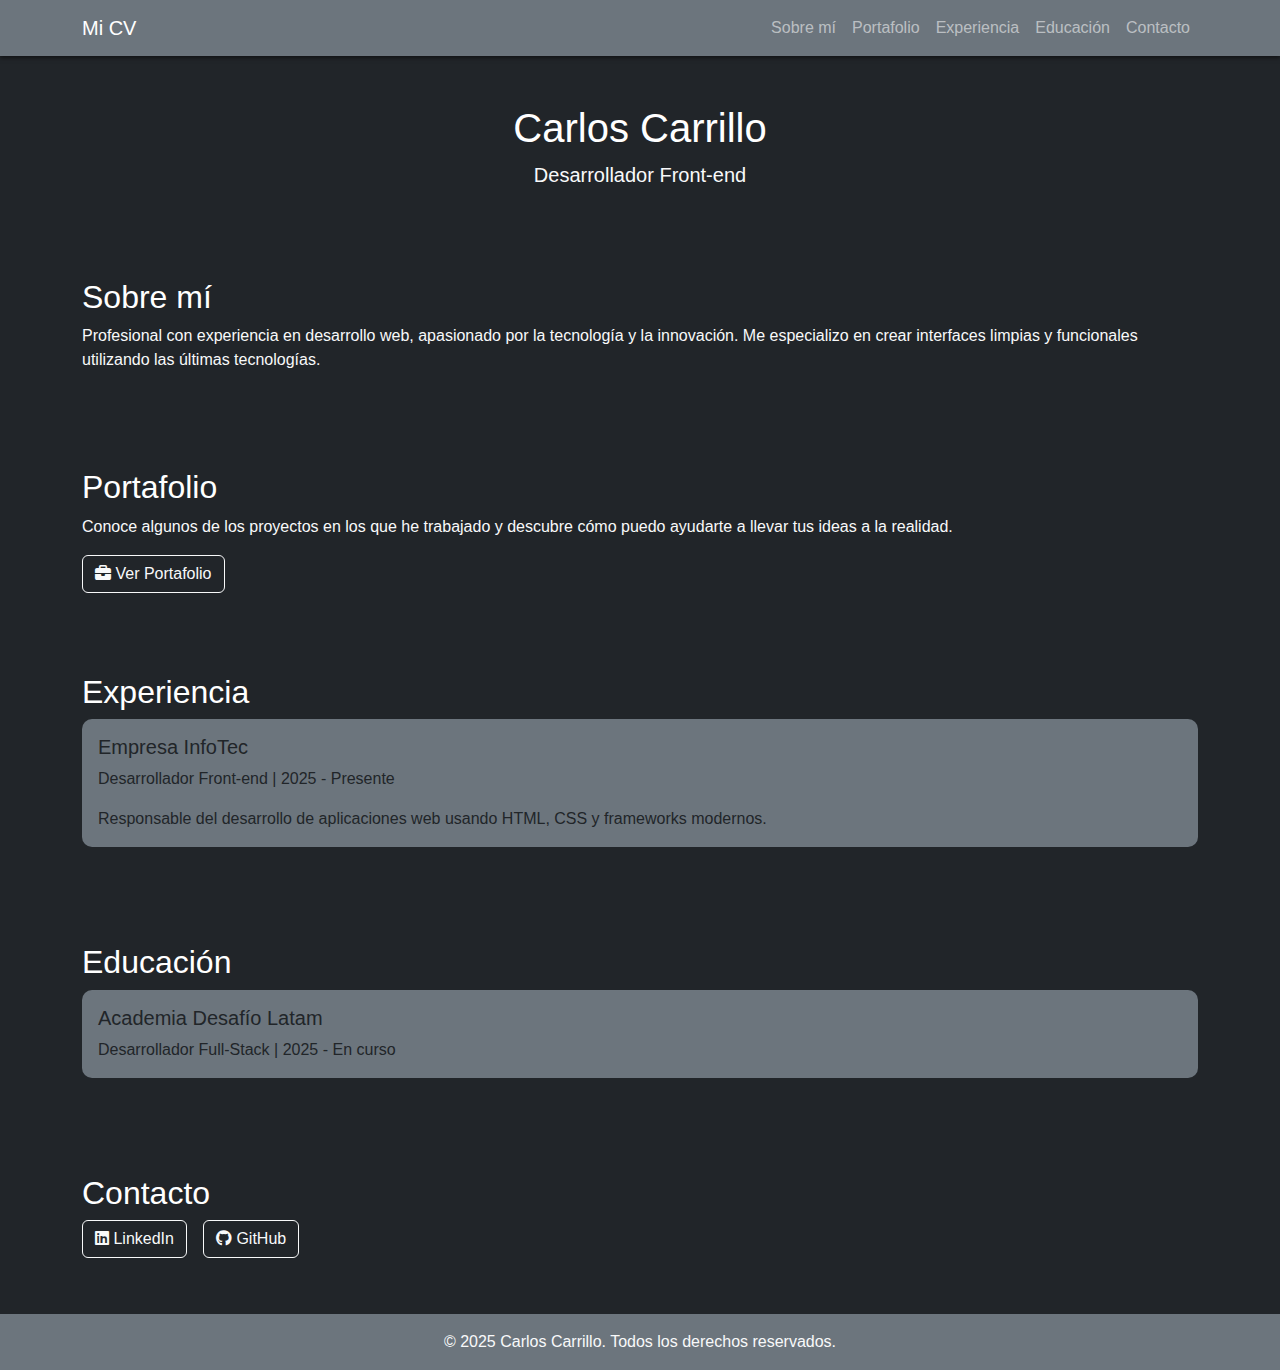
<file: index.html>
<!DOCTYPE html>
<html lang="es">
<head>
  <meta charset="UTF-8">
  <meta name="viewport" content="width=device-width, initial-scale=1.0">
  <title>Mi CV</title>
  <!-- Bootstrap CSS -->
  <link href="https://cdn.jsdelivr.net/npm/bootstrap@5.3.0/dist/css/bootstrap.min.css" rel="stylesheet">
  <!-- Font Awesome CSS para iconos -->
  <link rel="stylesheet" href="https://cdnjs.cloudflare.com/ajax/libs/font-awesome/6.2.0/css/all.min.css">
  <!-- Hoja CSS -->
  <link rel="stylesheet" href="./assets/css/styles.css">
</head>
<body class="bg-dark text-light">
  <!-- Navbar -->
  <nav class="navbar navbar-expand-lg navbar-dark bg-secondary">
    <div class="container">
      <a class="navbar-brand" href="#">Mi CV</a>
      <button class="navbar-toggler" type="button" data-bs-toggle="collapse" data-bs-target="#navbarNav">
        <span class="navbar-toggler-icon"></span>
      </button>
      <div class="collapse navbar-collapse" id="navbarNav">
        <ul class="navbar-nav ms-auto">
          <li class="nav-item"><a class="nav-link" href="#about">Sobre mí</a></li>
          <li class="nav-item"><a class="nav-link" href="#portfolio">Portafolio</a></li>
          <li class="nav-item"><a class="nav-link" href="#experience">Experiencia</a></li>
          <li class="nav-item"><a class="nav-link" href="#education">Educación</a></li>
          <li class="nav-item"><a class="nav-link" href="#contact">Contacto</a></li>
        </ul>
      </div>
    </div>
  </nav>

  <!-- Header -->
  <header class="container py-5">
    <div class="text-center">
      <h1>Carlos Carrillo</h1>
      <p class="lead">Desarrollador Front-end</p>
    </div>
  </header>

  <!-- Sección Sobre mí -->
  <section id="about" class="container py-4">
    <h2>Sobre mí</h2>
    <p>Profesional con experiencia en desarrollo web, apasionado por la tecnología y la innovación. Me especializo en crear interfaces limpias y funcionales utilizando las últimas tecnologías.</p>
  </section>

<!-- Sección Portafolio -->
<section id="portfolio" class="container py-4">
    <h2>Portafolio</h2>
    <p>Conoce algunos de los proyectos en los que he trabajado y descubre cómo puedo ayudarte a llevar tus ideas a la realidad.</p>
    <a href="portafolio.html" target="_blank" class="btn btn-outline-light">
      <i class="fas fa-briefcase"></i> Ver Portafolio
    </a>
  </section>

  <!-- Sección Experiencia -->
  <section id="experience" class="container py-4">
    <h2>Experiencia</h2>
    <div class="card bg-secondary mb-3">
      <div class="card-body">
        <h5 class="card-title">Empresa InfoTec</h5>
        <p class="card-text">Desarrollador Front-end | 2025 - Presente</p>
        <p class="card-text">Responsable del desarrollo de aplicaciones web usando HTML, CSS y frameworks modernos.</p>
      </div>
    </div>
  </section>

  <!-- Sección Educación -->
  <section id="education" class="container py-4">
    <h2>Educación</h2>
    <div class="card bg-secondary mb-3">
      <div class="card-body">
        <h5 class="card-title">Academia Desafío Latam</h5>
        <p class="card-text">Desarrollador Full-Stack | 2025 - En curso</p>
      </div>
    </div>
  </section>

  <!-- Sección Contacto -->
  <section id="contact" class="container py-4">
    <h2>Contacto</h2>
    <div class="d-flex flex-wrap gap-3">
      <!-- Botón de LinkedIn -->
      <a href="https://www.linkedin.com/in/carlos-carrillo-30586851/" target="_blank" class="btn btn-outline-light">
        <i class="fab fa-linkedin"></i> LinkedIn
      </a>
      <!-- Botón de GitHub -->
      <a href="https://github.com/Carrillo993" target="_blank" class="btn btn-outline-light">
        <i class="fab fa-github"></i> GitHub
      </a>
    </div>
  </section>

  <!-- Footer -->
  <footer class="bg-secondary py-3 mt-4">
    <div class="container text-center">
      <p class="mb-0">&copy; 2025 Carlos Carrillo. Todos los derechos reservados.</p>
    </div>
  </footer>

  <!-- Bootstrap JS Bundle con Popper -->
  <script src="https://cdn.jsdelivr.net/npm/bootstrap@5.3.0/dist/js/bootstrap.bundle.min.js"></script>
</body>
</html>
</file>
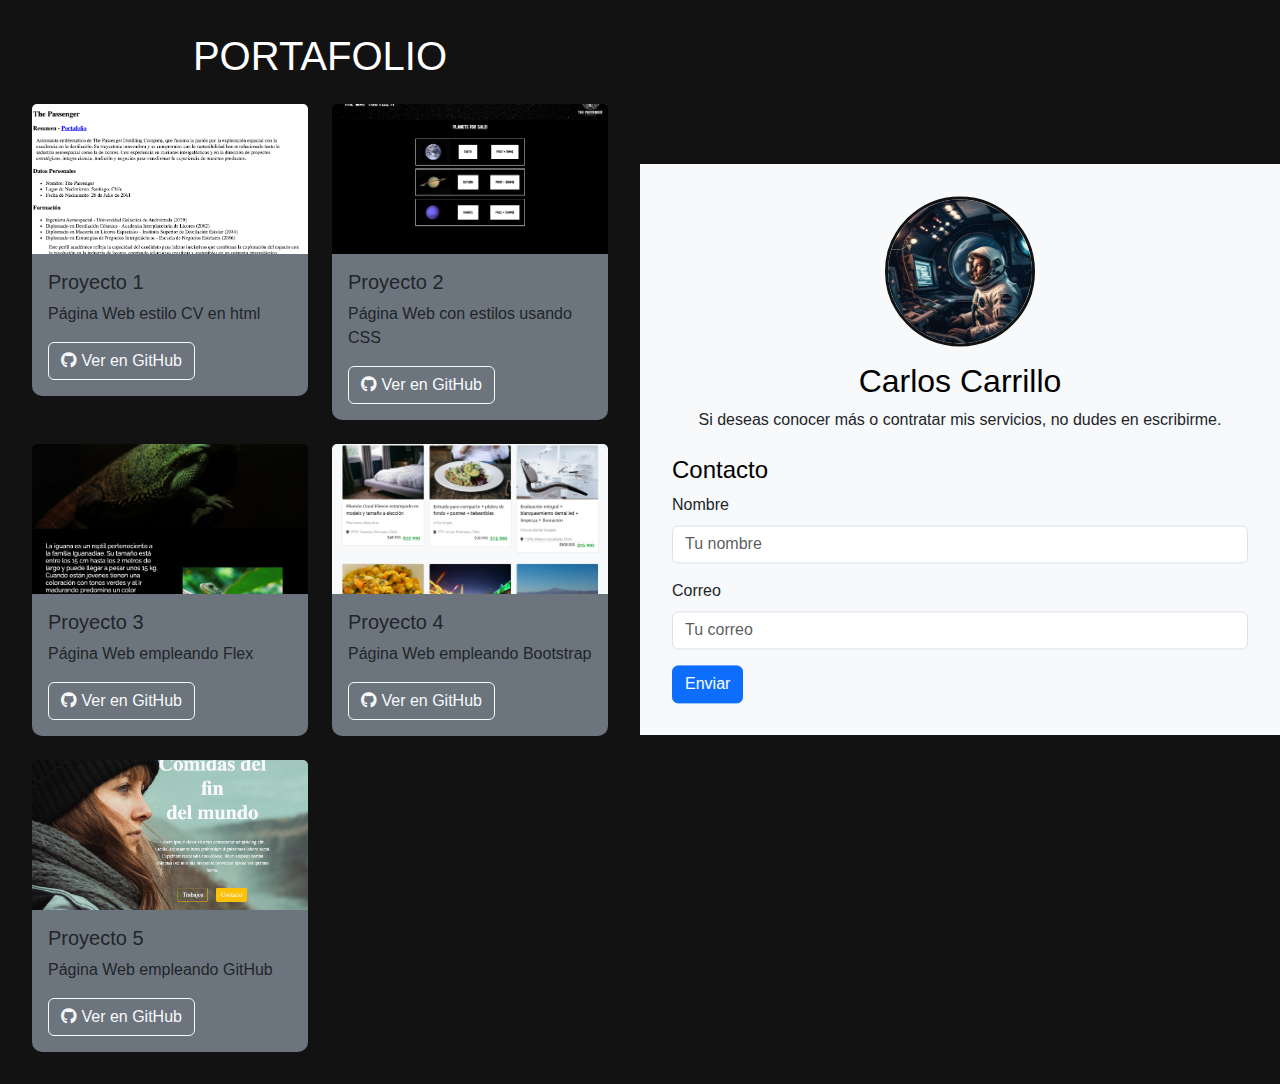
<file: portafolio.html>
<!DOCTYPE html>
<html lang="es">
<head>
  <meta charset="UTF-8">
  <meta name="viewport" content="width=device-width, initial-scale=1.0">
  <title>Portafolio - Carlos Carrillo</title>
  <!-- Bootstrap CSS -->
  <link href="https://cdn.jsdelivr.net/npm/bootstrap@5.3.0/dist/css/bootstrap.min.css" rel="stylesheet">
  <!-- Font Awesome CSS para iconos -->
  <link rel="stylesheet" href="https://cdnjs.cloudflare.com/ajax/libs/font-awesome/6.2.0/css/all.min.css">
  <!-- Custom CSS -->
  <link rel="stylesheet" href="assets/css/styles.css">
</head>
<body>
  <div class="container-fluid">
    <div class="row">
      <!-- Sección Izquierda: Portafolio (scrollable) -->
      <div class="col-md-6 left-section">
        <h1 class="mb-4 text-center">PORTAFOLIO</h1>
        <div class="row g-4">
          <!-- Tarjeta de Proyecto 1 -->
          <div class="col-md-6">
            <div class="card bg-secondary">
              <img src="./assets/imgs/Modulo-1.png" class="card-img-top" alt="Proyecto 1">
              <div class="card-body">
                <h5 class="card-title">Proyecto 1</h5>
                <p class="card-text">Página Web estilo CV en html</p>
                <a href="https://github.com/Carrillo993/CV" target="_blank" class="btn btn-outline-light">
                  <i class="fab fa-github"></i> Ver en GitHub
                </a>
              </div>
            </div>
          </div>
          <!-- Tarjeta de Proyecto 2 -->
          <div class="col-md-6">
            <div class="card bg-secondary">
              <img src="./assets/imgs/Modulo-2.png" class="card-img-top" alt="Proyecto 2">
              <div class="card-body">
                <h5 class="card-title">Proyecto 2</h5>
                <p class="card-text">Página Web con estilos usando CSS</p>
                <a href="https://github.com/Carrillo993/landing-page" target="_blank" class="btn btn-outline-light">
                  <i class="fab fa-github"></i> Ver en GitHub
                </a>
              </div>
            </div>
          </div>
          <!-- Tarjeta de Proyecto 3 -->
          <div class="col-md-6">
            <div class="card bg-secondary">
              <img src="./assets/imgs/Modulo-3.png" class="card-img-top" alt="Proyecto 3">
              <div class="card-body">
                <h5 class="card-title">Proyecto 3</h5>
                <p class="card-text">Página Web empleando Flex</p>
                <a href="https://github.com/Carrillo993/Iguana-Page" target="_blank" class="btn btn-outline-light">
                  <i class="fab fa-github"></i> Ver en GitHub
                </a>
              </div>
            </div>
          </div>
          <!-- Tarjeta de Proyecto 4 -->
          <div class="col-md-6">
            <div class="card bg-secondary">
              <img src="./assets/imgs/Modulo-4.png" class="card-img-top" alt="Proyecto 4">
              <div class="card-body">
                <h5 class="card-title">Proyecto 4</h5>
                <p class="card-text">Página Web empleando Bootstrap</p>
                <a href="https://github.com/Carrillo993/P-gina-de-promos" target="_blank" class="btn btn-outline-light">
                  <i class="fab fa-github"></i> Ver en GitHub
                </a>
              </div>
            </div>
          </div>
          <!-- Tarjeta de Proyecto 5 -->
          <div class="col-md-6">
            <div class="card bg-secondary">
              <img src="./assets/imgs/Modulo-5.png" class="card-img-top" alt="Proyecto 5">
              <div class="card-body">
                <h5 class="card-title">Proyecto 5</h5>
                <p class="card-text">Página Web empleando GitHub</p>
                <a href="https://github.com/Carrillo993/fdsw-github" target="_blank" class="btn btn-outline-light">
                  <i class="fab fa-github"></i> Ver en GitHub
                </a>
              </div>
            </div>
          </div>
        </div>
      </div>

      <!-- Sección Derecha: Perfil y Formulario de Contacto (fija y centrada en Y) -->
      <div class="col-md-6 right-section">
        <div>
          <div class="text-center mb-4">
            <img src="./assets/imgs/Profile-pic.jpeg" alt="Perfil" class="profile-img mb-3">
               <h2>Carlos Carrillo</h2>
            <p>Si deseas conocer más o contratar mis servicios, no dudes en escribirme.</p>
          </div>
          <div>
               <h4>Contacto</h4>
            <form>
              <div class="mb-3">
                <label for="name" class="form-label">Nombre</label>
                <input type="text" class="form-control" id="name" placeholder="Tu nombre">
              </div>
              <div class="mb-3">
                <label for="email" class="form-label">Correo</label>
                <input type="email" class="form-control" id="email" placeholder="Tu correo">
              </div>
              <button type="submit" class="btn btn-primary">Enviar</button>
            </form>
          </div>
        </div>
      </div>
    </div>
  </div>

  <!-- Bootstrap JS Bundle con Popper -->
  <script src="https://cdn.jsdelivr.net/npm/bootstrap@5.3.0/dist/js/bootstrap.bundle.min.js"></script>
</body>
</html>
</file>
<file: assets/css/styles.css>
/* Fuente y colores base */
body {
    font-family: 'Arial', sans-serif;
    background-color: #121212;
    color: #e0e0e0;
}

/* Estilos para los encabezados */
h1, h2, h3, h4, h5, h6 {
    font-family: 'Montserrat', sans-serif;
    color: #ffffff;
}

/* Estilos para los enlaces */
a {
    color: #66b2ff;
}

a:hover {
    color: #99ccff;
}

/* Personalización de las tarjetas */
.card {
    border: none;
    border-radius: 10px;
}

/* Sombra en la navbar para dar profundidad */
.navbar {
    box-shadow: 0 2px 4px rgba(0,0,0,0.5);
}

/* Espaciado extra en secciones */
section {
    margin-bottom: 2rem;
}

/* Estilos para portafolio */

/* Para mantener los encabezados blancos en index.html */
.right-section h2,
.right-section h4 {
  color: #000000;
}


/* La sección izquierda ocupa el 50% y se hace scroll normalmente */
.left-section {
    background-color: #121212;
    color: #e0e0e0;
    min-height: 100vh;
    padding: 2rem;
    margin-right: 50%;
  }
  
  /* La sección derecha se fija en la vista, centrada verticalmente */
  .right-section {
    background-color: #f8f9fa;
    color: #212529;
    width: 50%;
    position: fixed;
    top: 50%;
    right: 0;
    transform: translateY(-50%);
    padding: 2rem;
  }
  
  /* Ajuste de imagen para las tarjetas */
  .card img {
    object-fit: cover;
    height: 150px; /* Altura reducida */
  }
  
  /* Tamaño de la tarjeta reducido */
  .card {
    max-width: 100%;
  }
  
  /* Estilo para la imagen de perfil */
  .profile-img {
    width: 150px;
    height: 150px;
    object-fit: cover;
    border-radius: 50%;
    border: 3px solid #121212;
  }
</file>
